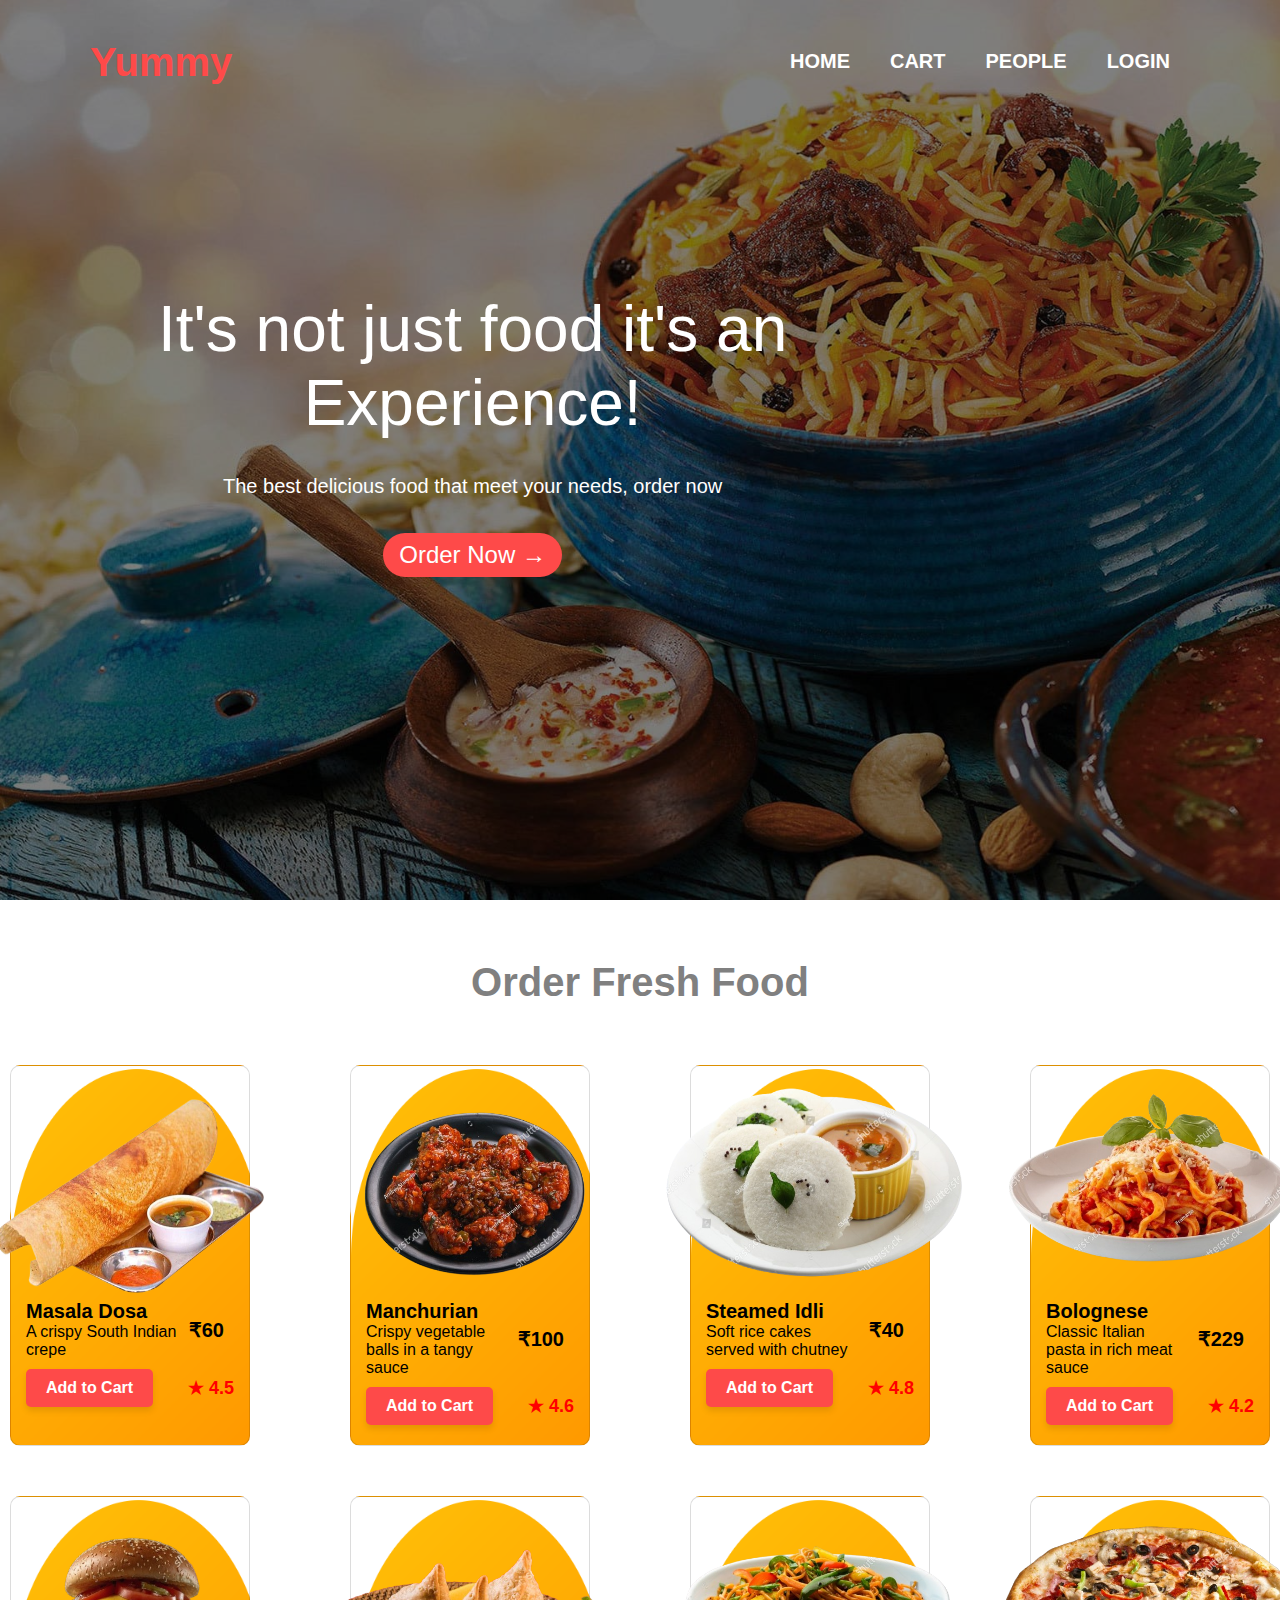
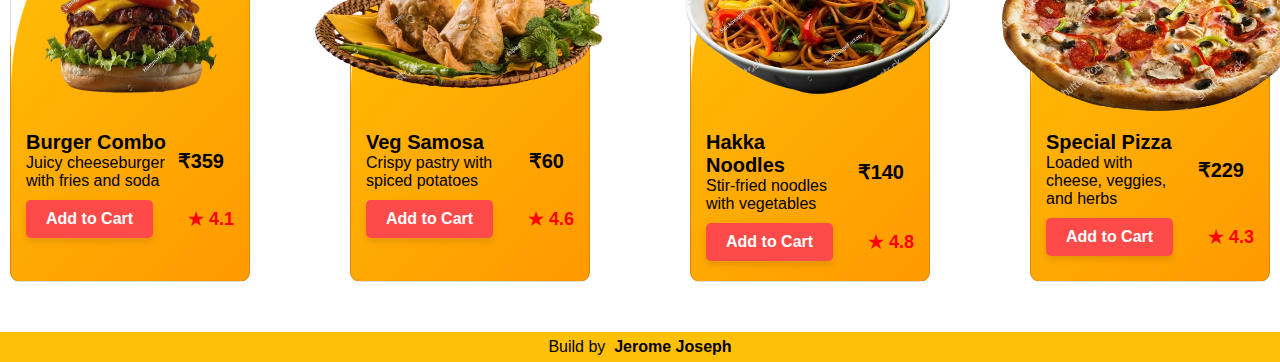
<file: index.html>
<!DOCTYPE html>
<html lang="en">
<head>
    <meta charset="UTF-8">
    <meta name="viewport" content="width=device-width, initial-scale=1.0">
    <link rel="stylesheet" href="./css/index.css">
    <link rel="stylesheet" href="./css/nav.css">
    <link rel="stylesheet" href="./css/main.css">
    <title>Yummy</title>
</head>
<body>
    <main class="main">
        <div class="intro">
            <nav class="nav-bar">
                <div class="nav-logo" style="color: #FE4A49;">
                    <a style="color:#FE4A49" href="index.html">Yummy</a>
                </div>
                <div class="nav-links">
                    <ul>
                        <li><a href="./index.html">HOME</a></li>
                        <li><a href="./index.html">CART</a></li>
                        <li><a href="./index.html">PEOPLE</a></li>
                        <li><a href="./html/login.html">LOGIN</a></li>
                    </ul>
                </div>
            </nav>
            <div class="tagline">
                <div class="tagline-main">
                    <p>It's not just food it's an <br>Experience!</p>
                </div>
                <div class="tagline-small">
                    <p>The best delicious food that meet your needs, order now</p>
                </div>
                <div class="tagline-button-div">
                    <button class="tagline-button">Order Now →</button>
                </div>
            </div>
        </div>
        <div class="products">
            <div class="side-heading">
                Order Fresh Food
            </div>
            <div class="card-holder">
                <div class="card">
                    <img src="./pics/masala_dosa.png" alt="" class="card-image"/>
                    <div class="top">
                        <div class="left">
                            <div class="title">Masala Dosa</div>
                            <div class="description">A crispy South Indian crepe</div>
                        </div>
                        <div class="right">
                            <div class="price">₹60</div>
                        </div>
                    </div>
                    <div class="card-bottom">
                        <button class="btn-cart">Add to Cart</button>
                        <div class="rating">★ 4.5</div>
                    </div>
                </div>
                
                <div class="card">
                    <img src="./pics/manchurian.png" alt="" class="card-image"/>
                    <div class="top">
                        <div class="left">
                            <div class="title">Manchurian</div>
                            <div class="description">Crispy vegetable balls in a tangy sauce</div>
                        </div>
                        <div class="right">
                            <div class="price">₹100</div>
                        </div>
                    </div>
                    <div class="card-bottom">
                        <button class="btn-cart">Add to Cart</button>
                        <div class="rating">★ 4.6</div>
                    </div>
                </div>
                
                <div class="card">
                    <img src="./pics/steamed_idli.png" alt="" class="card-image"/>
                    <div class="top">
                        <div class="left">
                            <div class="title">Steamed Idli</div>
                            <div class="description">Soft rice cakes served with chutney</div>
                        </div>
                        <div class="right">
                            <div class="price">₹40</div>
                        </div>
                    </div>
                    <div class="card-bottom">
                        <button class="btn-cart">Add to Cart</button>
                        <div class="rating">★ 4.8</div>
                    </div>
                </div>
                
                <div class="card">
                    <img src="./pics/bolognese.png" alt="" class="card-image"/>
                    <div class="top">
                        <div class="left">
                            <div class="title">Bolognese</div>
                            <div class="description">Classic Italian pasta in rich meat sauce</div>
                        </div>
                        <div class="right">
                            <div class="price">₹229</div>
                        </div>
                    </div>
                    <div class="card-bottom">
                        <button class="btn-cart">Add to Cart</button>
                        <div class="rating">★ 4.2</div>
                    </div>
                </div>
                
                <div class="card">
                    <img src="./pics/burger.png" alt="" class="card-image"/>
                    <div class="top">
                        <div class="left">
                            <div class="title">Burger Combo</div>
                            <div class="description">Juicy cheeseburger with fries and soda</div>
                        </div>
                        <div class="right">
                            <div class="price">₹359</div>
                        </div>
                    </div>
                    <div class="card-bottom">
                        <button class="btn-cart">Add to Cart</button>
                        <div class="rating">★ 4.1</div>
                    </div>
                </div>
                
                <div class="card">
                    <img src="./pics/samosa.png" alt="" class="card-image" style="width: 170%"/>
                    <div class="top">
                        <div class="left">
                            <div class="title">Veg Samosa</div>
                            <div class="description">Crispy pastry with spiced potatoes</div>
                        </div>
                        <div class="right">
                            <div class="price">₹60</div>
                        </div>
                    </div>
                    <div class="card-bottom">
                        <button class="btn-cart">Add to Cart</button>
                        <div class="rating">★ 4.6</div>
                    </div>
                </div>
                
                <div class="card">
                    <img src="./pics/hakka_noodles.png" alt="" class="card-image"/>
                    <div class="top">
                        <div class="left">
                            <div class="title">Hakka Noodles</div>
                            <div class="description">Stir-fried noodles with vegetables</div>
                        </div>
                        <div class="right">
                            <div class="price">₹140</div>
                        </div>
                    </div>
                    <div class="card-bottom">
                        <button class="btn-cart">Add to Cart</button>
                        <div class="rating">★ 4.8</div>
                    </div>
                </div>
                
                <div class="card">
                    <img src="./pics/special_pizza.png" alt="" class="card-image"/>
                    <div class="top">
                        <div class="left">
                            <div class="title">Special Pizza</div>
                            <div class="description">Loaded with cheese, veggies, and herbs</div>
                        </div>
                        <div class="right">
                            <div class="price">₹229</div>
                        </div>
                    </div>
                    <div class="card-bottom">
                        <button class="btn-cart">Add to Cart</button>
                        <div class="rating">★ 4.3</div>
                    </div>
                </div>                
            </div>
        </div>
        <div class="footer">
            <div class="credits">
                Build by &nbsp; <span style="font-weight: 800;">Jerome Joseph</span>
            </div>
        </div>
    </main>

</body>
</html>
</file>
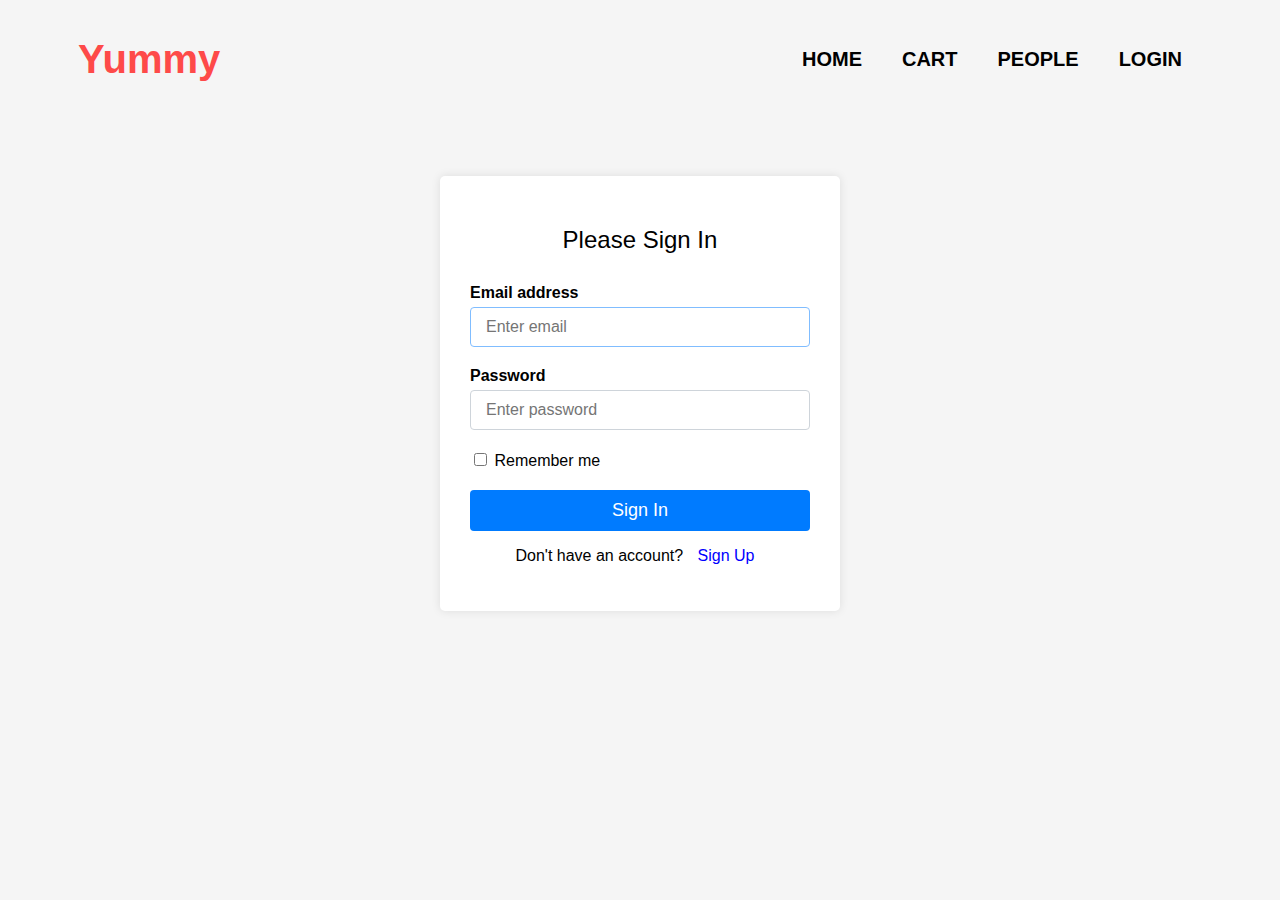
<file: html/login.html>
<!DOCTYPE html>
<html lang="en">

<head>
    <meta charset="UTF-8">
    <title>Signup/Login Page</title>
    <link rel="stylesheet" href="../css/login.css">
    <link rel="stylesheet" href="../css/nav.css">
</head>
<style>
    .nav-bar {
        padding: 0 50px;
    }
</style>

<body>
    <nav class="nav-bar">
        <div class="nav-logo">
            <a style="color:#FE4A49" href="../index.html">Yummy</a>
        </div>
        <div class="nav-links">
            <ul>
                <li><a href="../index.html">HOME</a></li>
                <li><a href=".../index.html">CART</a></li>
                <li><a href="../index.html">PEOPLE</a></li>
                <li><a href="./login.html">LOGIN</a></li>
            </ul>
        </div>
    </nav>

    <div class="container">
        <form class="form-signin">
            <h2>Please Sign In</h2>
            <label for="inputEmail" class="form-label">Email address</label>
            <input type="email" id="inputEmail" class="form-control" placeholder="Enter email" required autofocus>

            <label for="inputPassword" class="form-label">Password</label>
            <input type="password" id="inputPassword" class="form-control" placeholder="Enter password" required>

            <div class="checkbox">
                <label>
                    <input type="checkbox" value="remember-me"> Remember me
                </label>
            </div>

            <button class="btn" type="submit">Sign In</button>

            <div class="text-center mt-3">
                <p>Don't have an account? <a class="blue-link" href="./signup.html">Sign Up</a></p>
            </div>
        </form>
    </div>

</body>

</html>
</file>
<file: css/index.css>
* {
    margin: 0;
    padding: 0;
    box-sizing: border-box;
    font-family: 'Gill Sans', 'Gill Sans MT', Calibri, 'Trebuchet MS', sans-serif;
}

*::-webkit-scrollbar {
    width: 4px;
    height: 4px;
}
  
*::-webkit-scrollbar-track {
    background: #1a1a1a;
}
  
*::-webkit-scrollbar-thumb {
    background-color: #ffffff9c;
    border-radius: 10px;
}
  
*::-webkit-scrollbar-thumb:hover {
    background-color: #cfcfcf;
}
  

:root {
    --primary-orange: #FE4A49; 
}
</file>
<file: css/nav.css>
.nav-bar {
    display: flex;

    justify-content: space-between;

    font-size: 20px;
    font-weight: 700;
}

.nav-bar {
    padding: 30px 70px;
}

.nav-logo {
    display: flex;
    justify-content: center;
    align-items: center;

    font-size: 40px;
}

.nav-bar > * {
    padding: 10px;
}

.nav-links > ul {
    list-style-type: none;

    display: flex;
}

.nav-links , a {
    text-decoration: none;

    color: black;
    margin: 0 10px;
}

.nav-links > ul > li {
    padding: 10px;
}

.nav-logo-link {
    color: var(--primary-orange);
}

.blue-link {
    color: blue;
}
</file>
<file: css/main.css>
.intro {
    height: 100vh;
}

.intro {
    background-image: url(../pics/zomatoBiriyani.jpg);
    
    background-size: cover;
    background-position: center;
    background-repeat: no-repeat;

    color: white;
}

.intro > .tagline {
    padding: 30px;
}

.tagline {
    display: inline-block;
    margin-top: 8%;
    margin-left: 10%;
}

.tagline > * {
    margin: 35px 0;
}

.tagline-main > p {
    text-align: center;
    font-size: 64px;
}

.tagline-small > p {
    text-align: center;
    font-size: 20px;
}

.tagline-button-div {
    display: flex;
    justify-content: center;
    align-items: center;
}

.tagline-button {
    padding: 8px 16px;

    border-radius: 24px;

    cursor: pointer;
    background-color: var(--primary-orange);
    color: white;

    font-size: 24px;

    border: transparent;

    transition: all 300ms ease;
}

.tagline-button:active {
    background-color: red;
}

.intro::before {
    content: "";
    position: absolute;
    top: 0;
    left: 0;
    right: 0;
    bottom: 0;
    background-color: rgba(0, 0, 0, 0.5);
    z-index: 1;
}

.intro * {
    position: relative;
    z-index: 2;
    color: white;
    text-align: center;
}

.side-heading {
    text-align: center;
    padding: 60px;
    font-size: 40px;
    font-weight: 700;

    color: grey;
}

.card-holder {
    display: grid;
    grid-template-columns: repeat(4, 1fr);
    gap: 50px 100px;
    justify-content: center; 
    max-width: 0.1px;
    margin: 0 auto;

    margin-bottom: 50px;
}

.card {
    border: solid rgba(0, 0, 0, 0.139) 1px;
    border-radius: 10px;
    width: 240px;

    padding: 15px;

    background: url(../pics/background.png);
    background-size: cover;
}

.card .title {
    font-weight: 800;
    font-size: 20px;
}

.card .top {
    display: flex;
    justify-content: center;
    align-items: center;

    margin-top: 5px;
}

.card-bottom {
    display: flex;
    justify-content: space-between;
    align-items: center;

    margin: 10px 0 5px 0;
}

.card .price {
    margin: 10px;
    font-weight: 700;
    font-size: 20px;
}

.card-image {
    height: 230px;
    width: 150%;
    position: relative;
    left: 50%;
    transform: translateX(-50%);
    margin-bottom: -20px; 
}


.btn-cart {
    padding: 10px 20px;
    background-color: var(--primary-orange);
    color: white;
    border: none;
    border-radius: 5px;
    cursor: pointer;
    font-size: 1rem;
    font-weight: bold;
    transition: all 0.3s ease;
    box-shadow: 0 4px 6px rgba(0, 0, 0, 0.1);
}

.btn-cart:hover {
    background-color: #FF6B6B;
    box-shadow: 0 6px 10px rgba(0, 0, 0, 0.15);
}

.btn-cart:active {
    box-shadow: 0 3px 6px rgba(0, 0, 0, 0.1);
}

.card .rating {
    color: red;
    font-weight: 800;
    font-size: 18px;
}


.credits {
    text-align: center;
    background-color: #ffc107;
    height: 30px;

    display: flex;
    justify-content: center;
    align-items: center;
}
</file>
<file: css/login.css>
body {
    background-color: #f5f5f5;
    font-family: Arial, sans-serif;
}

.container {
    width: 100%;
    max-width: 400px;
    padding: 15px;
    margin: auto;
    margin-top: 50px;
}

.form-signin {
    background-color: #fff;
    padding: 30px;
    border-radius: 5px;
    box-shadow: 0 0 10px rgba(0, 0, 0, 0.1);
}

.form-signin h2 {
    margin-bottom: 30px;
    font-weight: 400;
    text-align: center;
}

.form-label {
    margin-bottom: 5px;
    font-weight: bold;
    display: block;
}

.form-control {
    width: 100%;
    padding: 10px 15px;
    margin-bottom: 20px;
    font-size: 16px;
    border: 1px solid #ced4da;
    border-radius: 4px;
    box-sizing: border-box;
}

.form-control:focus {
    border-color: #80bdff;
    outline: none;
}

.checkbox {
    margin-bottom: 20px;
}

.checkbox label {
    font-weight: normal;
}

.btn {
    width: 100%;
    padding: 10px 15px;
    font-size: 18px;
    color: #fff;
    background-color: #007bff;
    border: none;
    border-radius: 4px;
    cursor: pointer;
}

.btn:hover {
    background-color: #0069d9;
}

.text-center {
    text-align: center;
}

.mt-3 {
    margin-top: 1rem;
}

a {
    color: #007bff;
    text-decoration: none;
}

a:hover {
    text-decoration: underline;
}
</file>
